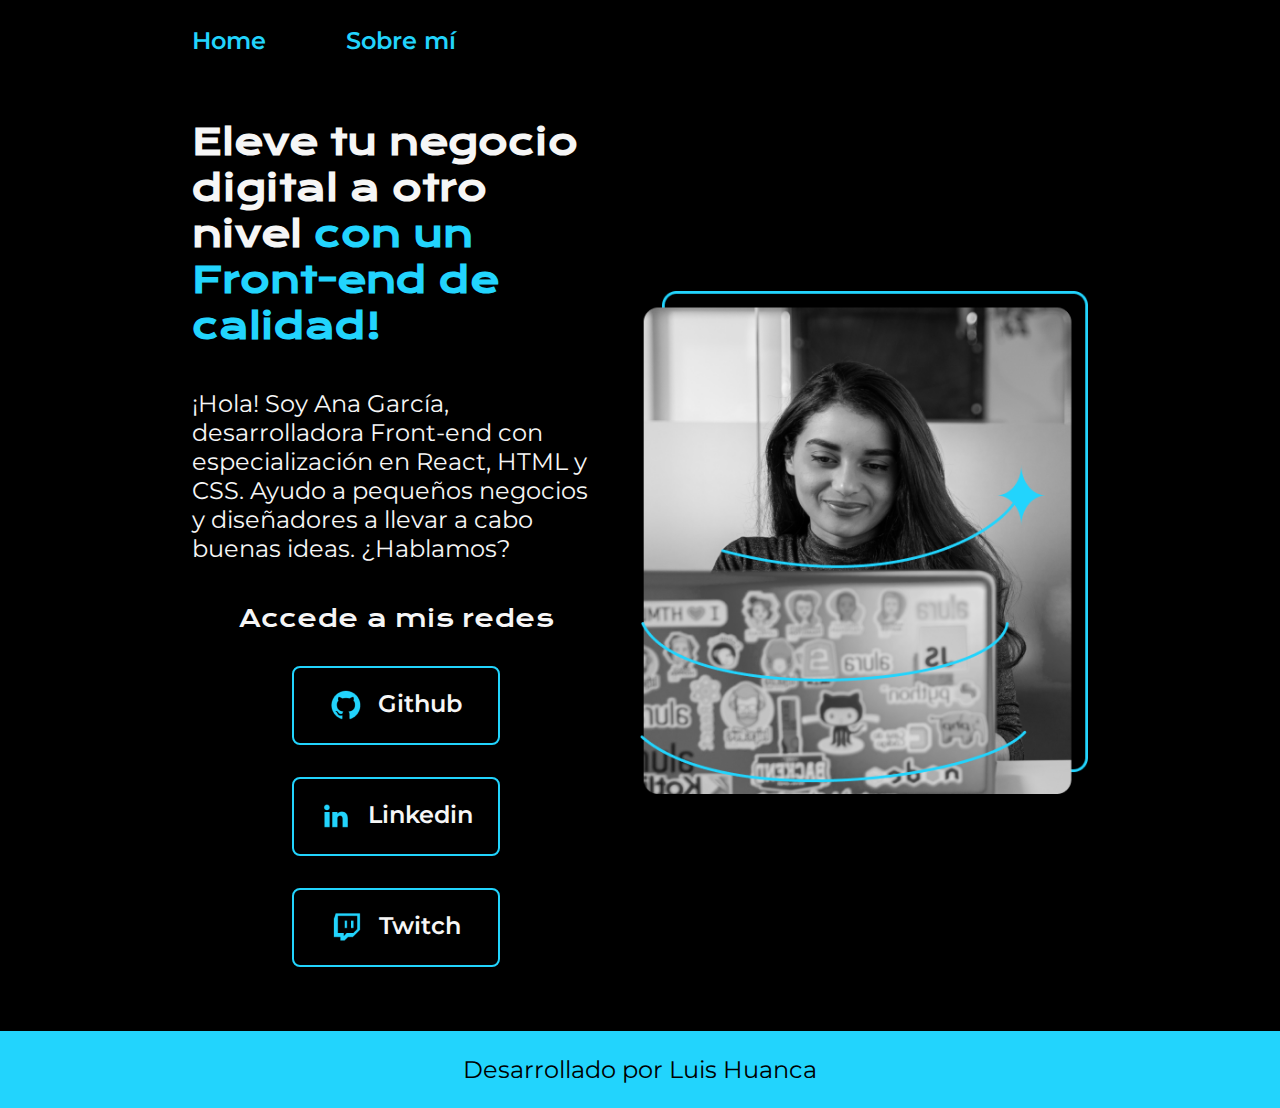
<file: index.html>
<!DOCTYPE html>
<html lang="es-mx">
<head>
    <meta charset="UTF-8"> 
    <meta http-equiv="X-UA-Compatible" content="IE=edge">
    <meta name="viewport" content="width=device-width, initial-scale=1.0">
    <title>Portafolio</title>
    <link rel="stylesheet" href="styles/style.css">

</head>
<body>
    <header class="header">
        <nav class="header__menu">
            <a class="header__menu__link" href="index.html">Home</a>
            <a class="header__menu__link" href="about.html">Sobre mí</a>
        </nav>
    </header>
    <main class="presentacion">
        <section class="presentacion__contenido">
            <h1 class="presentacion__contenido__titulo">
                Eleve tu negocio digital a otro nivel 
                <strong class="titulo-destaque">con un Front-end de calidad!
                </strong></h1>
                <p class="presentacion__contenido__texto">¡Hola! Soy Ana García, desarrolladora Front-end con
                    especialización en React, HTML y CSS. Ayudo a pequeños
                    negocios y diseñadores a llevar a cabo buenas ideas.
                    ¿Hablamos?

                </p>
                <div class="presentacion__enlaces">
                    <h2 class="presentacion__enlaces__subtitulo">Accede a mis redes</h2>
                    <a class="presentacion__enlaces__link" href="https://github.com/luishu533" target="_blank" rel="noopener noreferrer">
                        <img src="./assets/github.png" alt="GitHub logo">
                        Github
                    </a>
                    <a class="presentacion__enlaces__link" href="https://www.linkedin.com/in/luis-huanca-30882610b/" target="_blank" rel="noopener noreferrer">
                        <img src="./assets/linkedin.png" alt="LinkedIn logo">
                        Linkedin
                    </a>
                    <a class="presentacion__enlaces__link" href="https://www.twitch.tv/styloflow" target="_blank" rel="noopener noreferrer">
                        <img src="./assets/twitch.png" alt="Twitch logo">
                        Twitch
                    </a>
                </div>
               
        </section>
            <img class="anaGarcia" src="./assets/Imagen.png" alt="Foto de Ana García desarrolando un proyecto">
    </main>
    <footer class="footer">
        <p>Desarrollado por Luis Huanca</p>
    </footer>
</body>
</html>
</file>
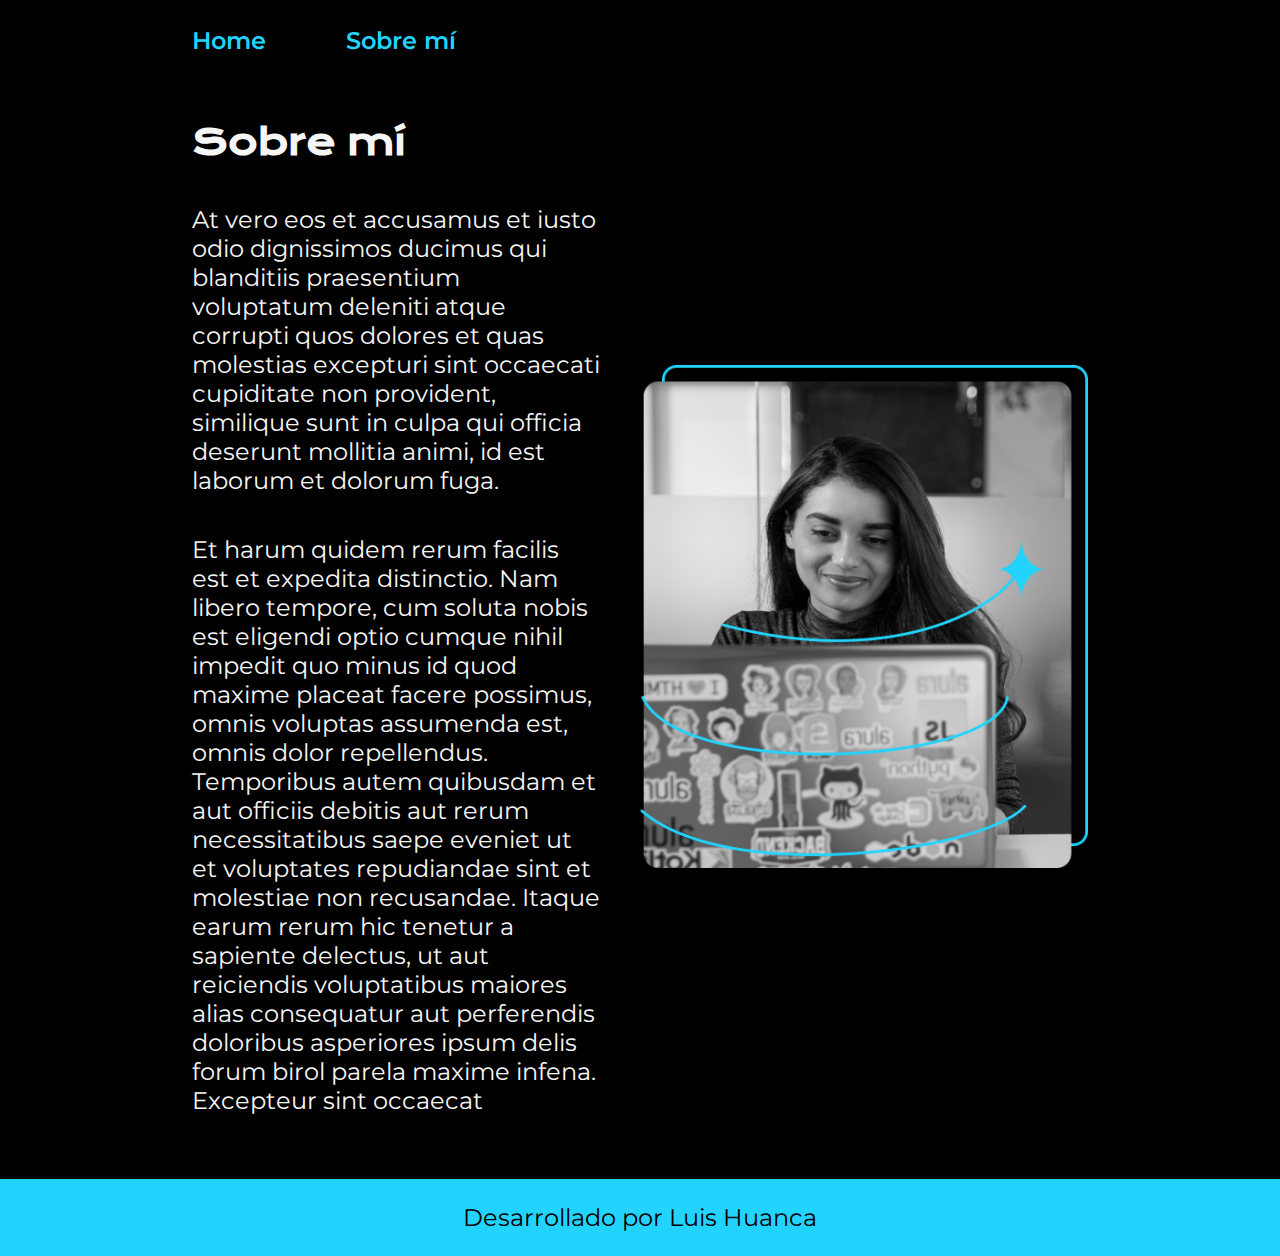
<file: about.html>
<!DOCTYPE html>
<html lang="es-mx">
<head>
    <meta charset="UTF-8">
    <meta name="viewport" content="width=device-width, initial-scale=1.0">
    <title>Portafolio</title>
    <link rel="stylesheet" href="styles/style.css">

</head>
<body>
    <header class="header">
        <nav class="header__menu">
            <a class="header__menu__link" href="index.html">Home</a>
            <a class="header__menu__link" href="about.html">Sobre mí</a>
        </nav>
    </header>
    <main class="presentacion">
        <section class="presentacion__contenido">
            <h1 class="presentacion__contenido__titulo">Sobre mí</h1>
                <p class="presentacion__contenido__texto">At vero eos et accusamus et iusto odio dignissimos ducimus qui blanditiis praesentium voluptatum deleniti
                    atque corrupti quos dolores et quas molestias excepturi sint occaecati cupiditate non provident,
                    similique sunt in culpa qui officia deserunt mollitia animi, id est laborum et dolorum fuga.

                </p>
                <p class="presentacion__contenido__texto">
                    Et harum quidem rerum facilis est et expedita distinctio. Nam libero tempore, cum soluta nobis est
                    eligendi optio cumque nihil impedit quo minus id quod maxime placeat facere possimus, omnis voluptas
                    assumenda est, omnis dolor repellendus. Temporibus autem quibusdam et aut officiis debitis aut rerum
                    necessitatibus saepe eveniet ut et voluptates repudiandae sint et molestiae non recusandae. Itaque earum
                    rerum hic tenetur a sapiente delectus, ut aut reiciendis voluptatibus maiores alias consequatur aut
                    perferendis doloribus asperiores ipsum delis forum birol parela maxime infena. Excepteur sint occaecat
                </p>
               
        </section>
            <img class="anaGarcia" src="./assets/Imagen.png" alt="Foto de Ana García desarrolando un proyecto">
    </main>
    <footer class="footer">
        <p>Desarrollado por Luis Huanca</p>
    </footer>
    
</body>
</html>
</file>
<file: styles/style.css>
@import url('https://fonts.googleapis.com/css2?family=Krona+One&family=Montserrat:wght@400;600&display=swap');


:root {
    --color-primario: #000000;
    --color-secundario: #F6F6F6;
    --color-terciario: #22D4FD;
    --color-hover: #272727;

    --fuente-krona: 'Krona One', sans-serif;
    --fuente-montserrat: 'Montserrat', sans-serif;
}

* {
    padding: 0;
    margin:0;
}

body{
    box-sizing: border-box;
    background-color: var(--color-primario);
    color: var(--color-secundario);
}

.header{
    padding: 2% 0% 0% 15%;
}

.header__menu{
    display: flex;
    gap: 80px;
}
.header__menu__link{
    font-family: var(--fuente-montserrat);
    font-size: 1.5rem;
    font-weight: 600;
    color: var(--color-terciario);
    text-decoration: none;

}



.presentacion {
    padding: 5% 15%;
    display: flex;
    align-items: center;
    justify-content: space-between;
    gap: 40px;
}

.presentacion__contenido{
    width: 50%;
    display: flex;
    flex-direction: column;
    gap: 40px;
}


.presentacion__contenido__titulo{
    font-size: 2.25rem;
    font-family: var(--fuente-krona);
}

.titulo-destaque {
    color: var(--color-terciario); ;
}

.presentacion__contenido__texto{
    font-size: 1.5rem;
    font-family: var(--fuente-montserrat);
}

.presentacion__enlaces{
    display: flex;
    flex-direction: column;
    justify-content: space-between;
    align-items: center;
    gap: 32px;
}

.presentacion__enlaces__subtitulo{
    font-family: var(--fuente-krona);
    font-weight: 400;
    font-size: 1.5rem;
}
.presentacion__enlaces__link{
      display: flex;
      justify-content: center;
      gap: 16px;
      border: 2px solid var(--color-terciario);
      width: 50%;
      text-align: center;
      border-radius: 8px;
      font-size: 1.5rem;
      font-weight: 600;
      padding: 21.5px 0;
      text-decoration: none;
      color: var(--color-secundario);
      font-family: var(--fuente-montserrat);
}

.presentacion__enlaces__link:hover{
    background-color: var(--color-hover);
}

.anaGarcia{
    width: 50%;
}

.footer{
    color:var(--color-primario);
    background-color: var(--color-terciario);
    padding: 1.5rem;
    text-align: center;
    font-family: var(--fuente-montserrat);
    font-size: 1.5rem;
    font-weight: 400;
}

@media (max-width: 768px){
    .header{
        padding: 2% 0% 0% 5%;
    }

    .header__menu{
        gap: 40px;
        justify-content: center;
    }

    .presentacion{
        padding: 5% 5%;
        flex-direction: column-reverse;
        gap: 40px;
    }

    .presentacion__contenido{
        width: auto;
    }

    .presentacion__contenido__titulo{
        font-size: 2rem;
    }

    .presentacion__contenido__texto{
        font-size: 1.25rem;
    }

    .presentacion__enlaces{
        gap: 16px;
    }

    .presentacion__enlaces__subtitulo{
        font-size: 1.25rem;
    }

    .presentacion__enlaces__link{
        width: 100%;
        padding: 16px 0;
    }

    .anaGarcia{
        width: 100%;
    }
}
</file>
